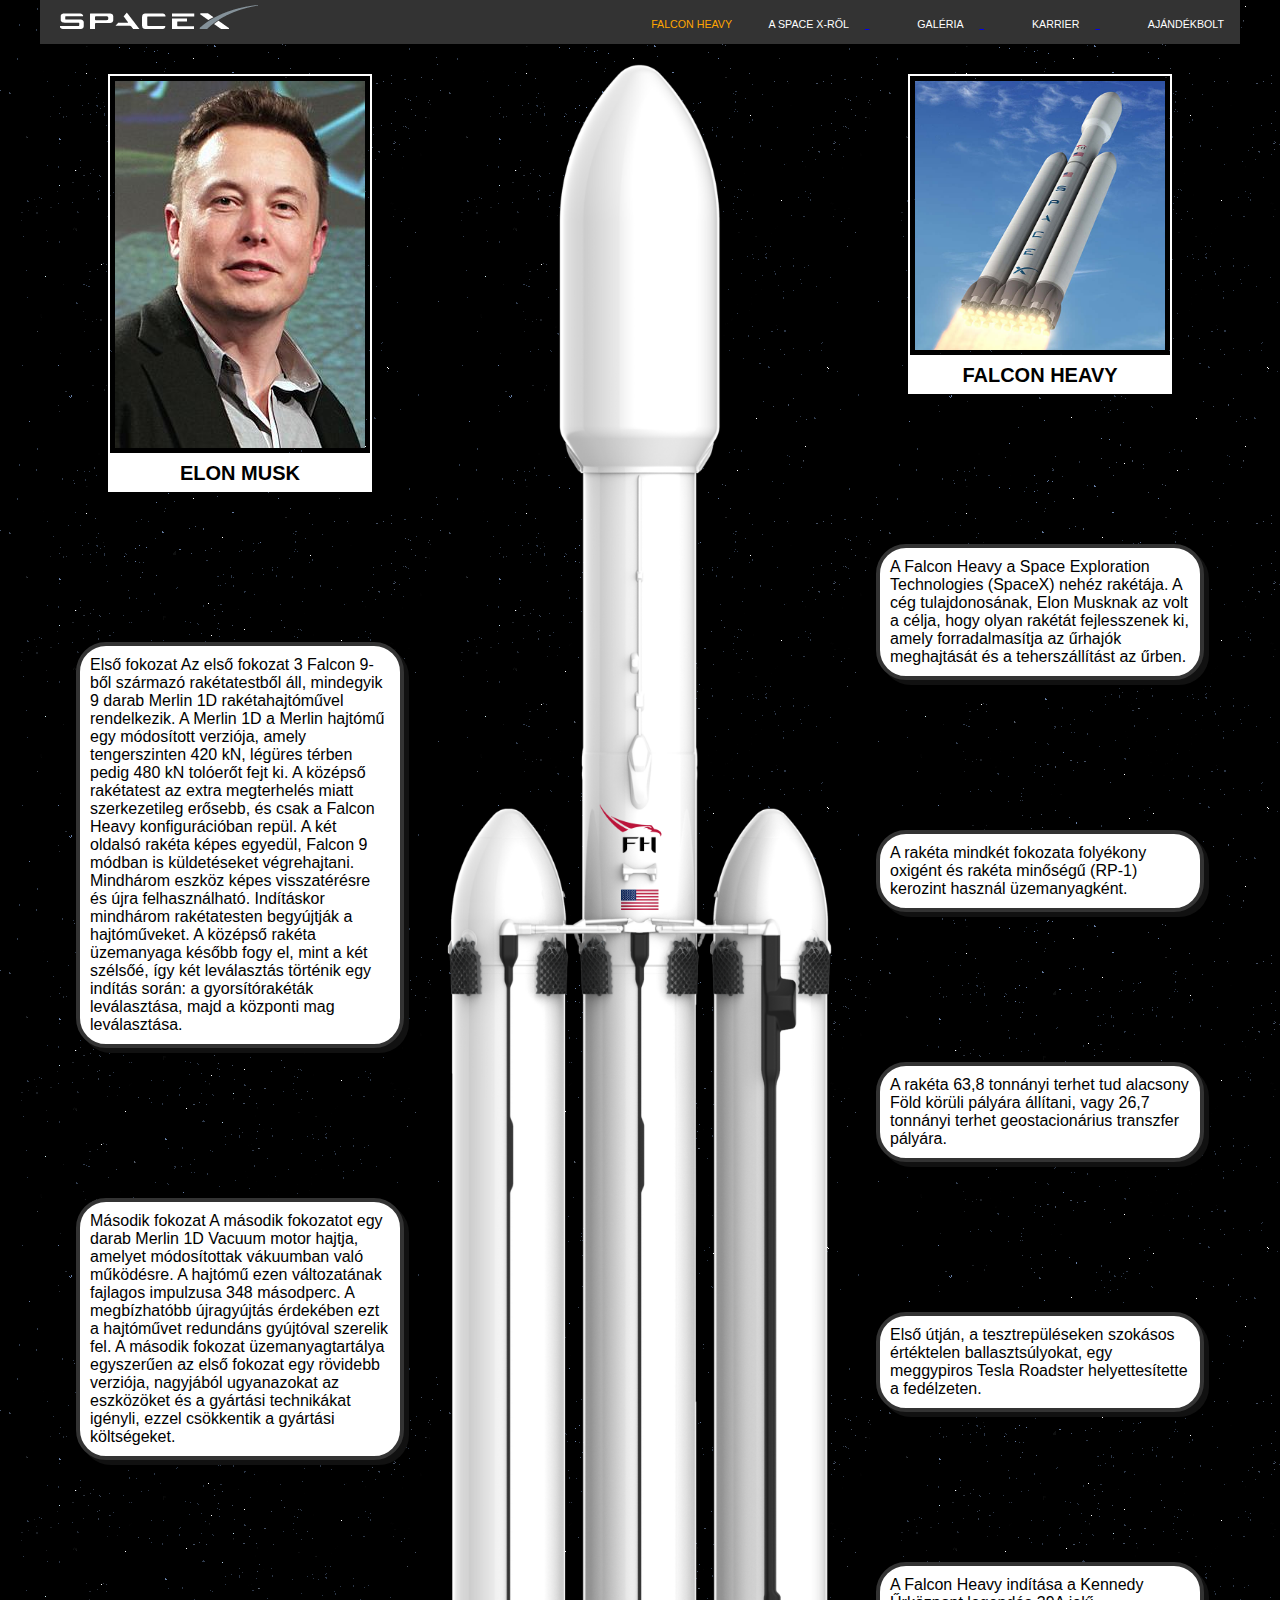
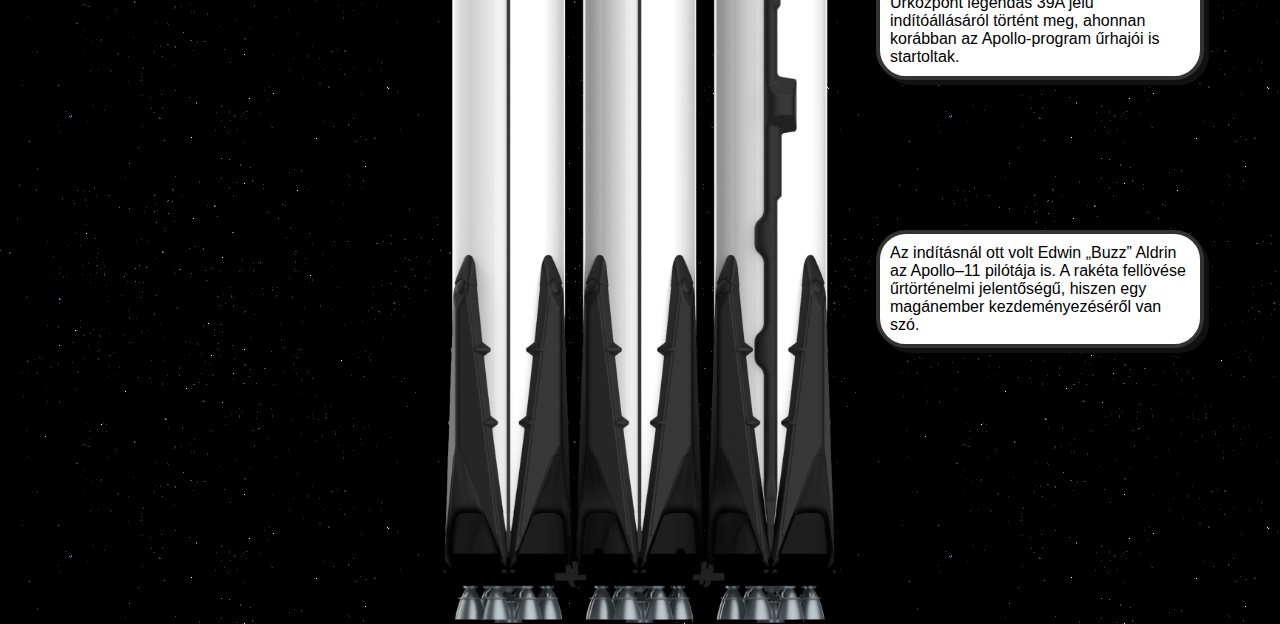
<file: SpaceX Falcon Heavy/index.html>
<!DOCTYPE html>
<html lang="hu">

<head>
    <meta charset="UTF-8">
    <title>Falcon Heavy</title>
    <link rel="stylesheet" href="style.css">
</head>

<body>
    <div id="menu">
        <img src="logo.png" id="logo" alt="logo">
        <ul>
            <li id="fh">Falcon Heavy</li>
            <li><a href="#">A Space X-ről</li>
            <li><a href="#">Galéria</li>
            <li><a href="#">Karrier</li>
            <li><a href="#">Ajándékbolt</li>
        </ul>
    </div>

    <div id="bal">
        <img src="Elon.jpg" alt="Elon Musk" title="Elon Musk">
        <h1>Elon Musk</h1>
        <div class="info">
            Első fokozat

            Az első fokozat 3 Falcon 9-ből származó rakétatestből áll, mindegyik 9 darab Merlin 1D rakétahajtóművel
            rendelkezik. A Merlin 1D a Merlin hajtómű egy módosított verziója, amely tengerszinten 420 kN, légüres
            térben pedig 480 kN tolóerőt fejt ki. A középső rakétatest az extra megterhelés miatt szerkezetileg erősebb,
            és csak a Falcon Heavy konfigurációban repül. A két oldalsó rakéta képes egyedül, Falcon 9 módban is
            küldetéseket végrehajtani. Mindhárom eszköz képes visszatérésre és újra felhasználható. Indításkor mindhárom
            rakétatesten begyújtják a hajtóműveket. A középső rakéta üzemanyaga később fogy el, mint a két szélsőé, így
            két leválasztás történik egy indítás során: a gyorsítórakéták leválasztása, majd a központi mag
            leválasztása.


        </div>
        <div class="info">
            Második fokozat

            A második fokozatot egy darab Merlin 1D Vacuum motor hajtja, amelyet módosítottak vákuumban való működésre.
            A hajtómű ezen változatának fajlagos impulzusa 348 másodperc. A megbízhatóbb újragyújtás érdekében ezt a
            hajtóművet redundáns gyújtóval szerelik fel. A második fokozat üzemanyagtartálya egyszerűen az első fokozat
            egy rövidebb verziója, nagyjából ugyanazokat az eszközöket és a gyártási technikákat igényli, ezzel
            csökkentik a gyártási költségeket.


        </div>
    </div>
    <div id="kozep">
        <img src="fh.png" id="fokep" alt="">

    </div>
    <div id="jobb">
        <img src="fheavy.jpg" alt="">
        <h1>Falcon Heavy</h1>
        <div class="info">A Falcon Heavy a Space Exploration Technologies (SpaceX) nehéz rakétája. A cég tulajdonosának,
            Elon Musknak az volt a célja, hogy olyan rakétát fejlesszenek ki, amely forradalmasítja az űrhajók
            meghajtását és a teherszállítást az űrben.
        </div>
        <div class="info">A rakéta mindkét fokozata folyékony oxigént és rakéta minőségű (RP-1) kerozint használ
            üzemanyagként.
        </div>
        <div class="info">A rakéta 63,8 tonnányi terhet tud alacsony Föld körüli pályára állítani, vagy 26,7 tonnányi
            terhet geostacionárius transzfer pályára.
        </div>
        <div class="info">Első útján, a tesztrepüléseken szokásos értéktelen ballasztsúlyokat, egy meggypiros Tesla
            Roadster helyettesítette a fedélzeten.
        </div>
        <div class="info">A Falcon Heavy indítása a Kennedy Űrközpont legendás 39A jelű indítóállásáról történt meg,
            ahonnan korábban az Apollo-program űrhajói is startoltak.
        </div>
        <div class="info">Az indításnál ott volt Edwin „Buzz” Aldrin az Apollo–11 pilótája is. A rakéta fellövése
            űrtörténelmi jelentőségű, hiszen egy magánember kezdeményezéséről van szó.</div>
    </div>
</body>

</html>
</file>
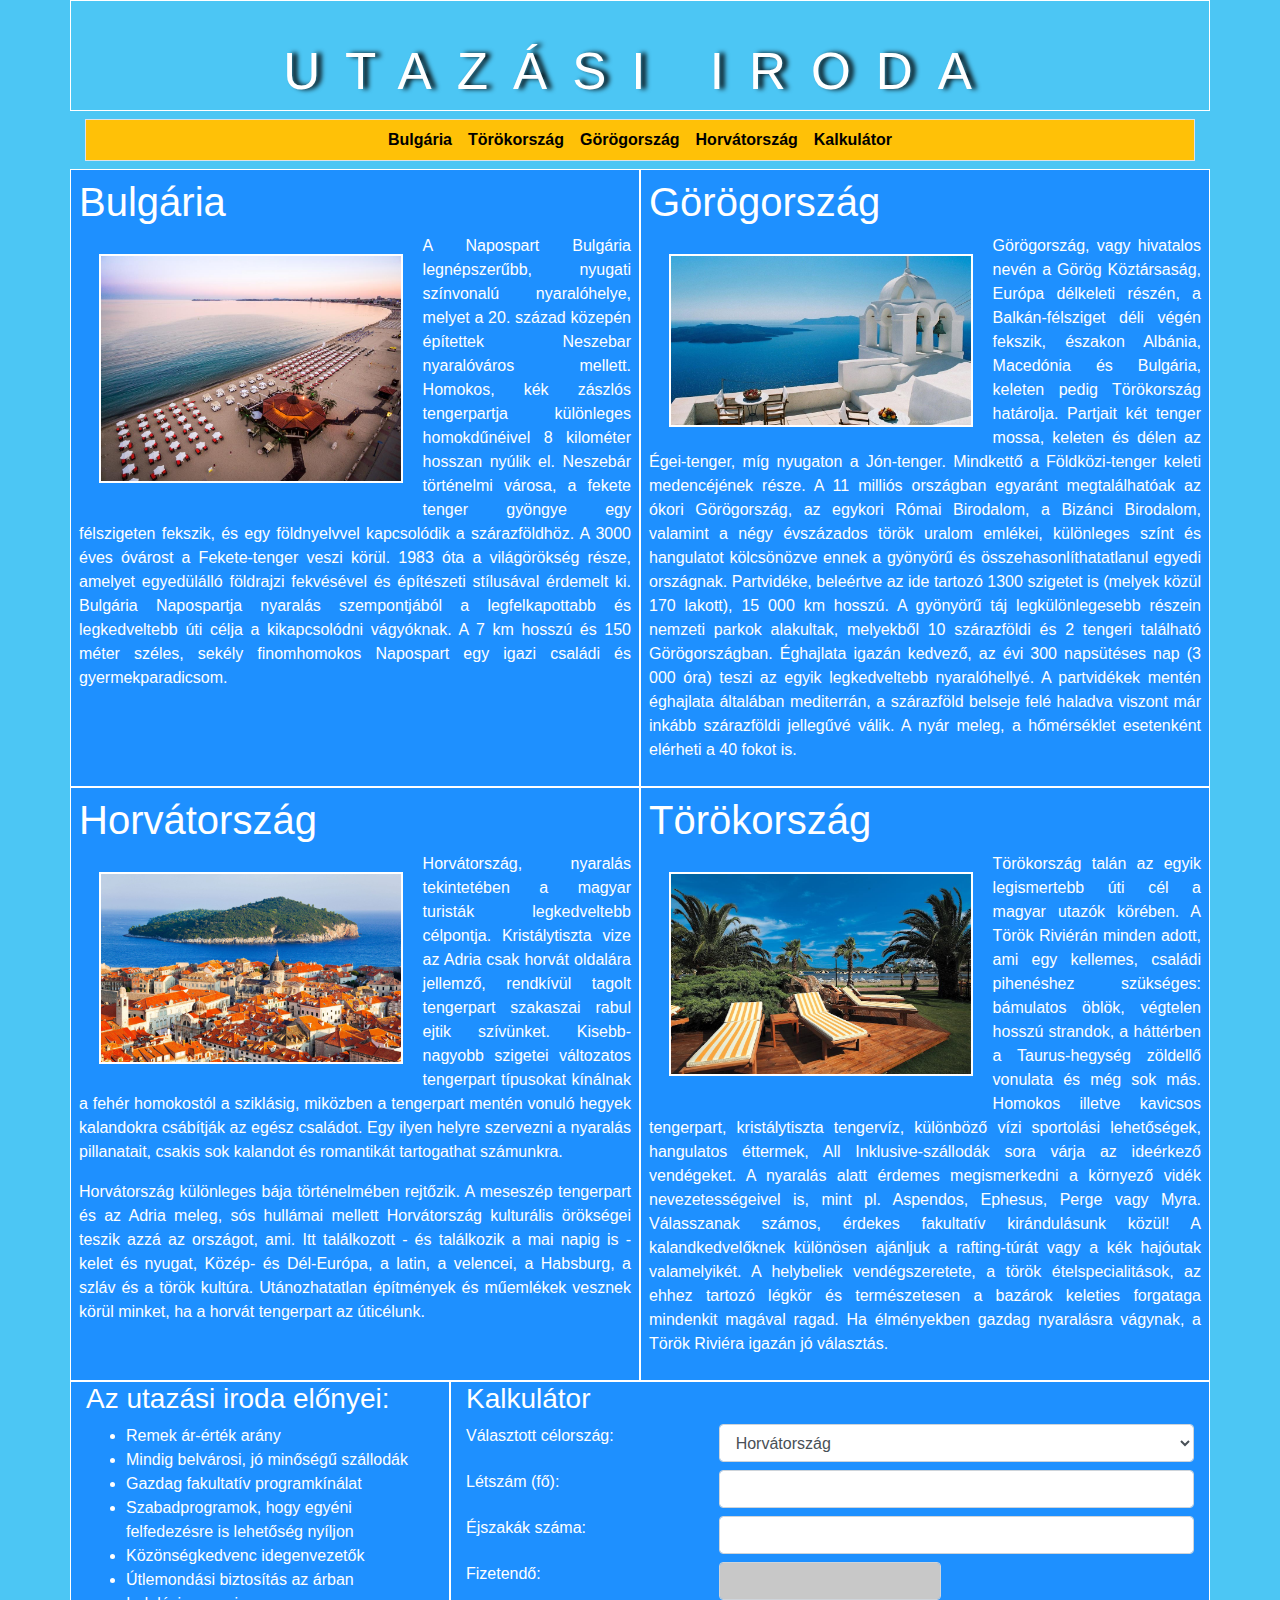
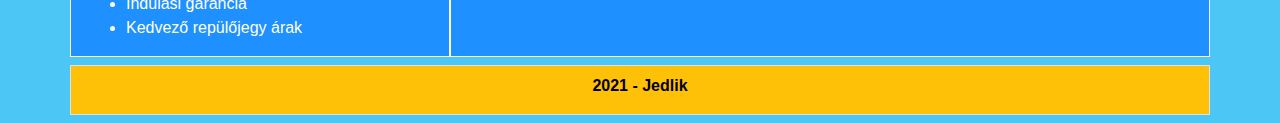
<file: Utazási iroda/index.html>
﻿<!DOCTYPE html>
<html lang="hu">

<head>
    <meta charset="utf-8">
    <meta name="viewport" content="width=device-width, initial-scale=1.0">
    <link rel="stylesheet" href="bootstrap.min.css">
    <script src="jquery.min.js"></script>
    <script src="popper.min.js"></script>
    <script src="bootstrap.min.js"></script>
    <meta http-equiv="X-UA-Compatible" content="ie=edge">
    <title>Utazás</title>
    <link rel="stylesheet" href="style.css">
    <script src="kalkulal.js"></script>
</head>

<body>
    <header class="container">
        <h1>Utazási iroda</h1>      
    </header>

    <div class="container">
        <!--Menü-->
        <nav class="navbar navbar-expand-sm bg-warning navbar-light justify-content-center my-2 py-0 border">
            <ul class="navbar-nav font-weight-bold">
                <li class="nav-item ">
                    <a class="nav-link" href="#bulgaria">Bulgária</a>
                </li>
                <li class="nav-item">
                    <a class="nav-link" href="#torok">Törökország</a>
                </li>
                <li class="nav-item">
                    <a class="nav-link" href="#gorog">Görögország</a>
                </li>
                <li class="nav-item">
                    <a class="nav-link" href="#horvat">Horvátország</a>
                </li>
                <li class="nav-item">
                    <a class="nav-link" href="#kalkulator">Kalkulátor</a>
                </li>
            </ul>
        </nav>
     
        
        <!--Országok-->
        <div class="row">
            <div class="p-2 border border-white orszag col-lg-6">
                <h1 id="bulgaria">Bulgária</h1>
                <img src="bulgaria.jpg" alt="Bulgária" class="cikkep">
                <p>A Napospart Bulgária legnépszerűbb, nyugati színvonalú nyaralóhelye, melyet a 20. század közepén építettek Neszebar nyaralóváros mellett. Homokos, kék zászlós tengerpartja különleges homokdűnéivel 8 kilométer hosszan nyúlik el. Neszebár történelmi városa, a fekete tenger gyöngye egy félszigeten fekszik, és egy földnyelvvel kapcsolódik a szárazföldhöz. A 3000 éves óvárost a Fekete-tenger veszi körül. 1983 óta a világörökség része, amelyet egyedülálló földrajzi fekvésével és építészeti stílusával érdemelt ki. Bulgária Napospartja nyaralás szempontjából a legfelkapottabb és legkedveltebb úti célja a kikapcsolódni vágyóknak. A 7 km hosszú és 150 méter széles, sekély finomhomokos Napospart egy igazi családi és gyermekparadicsom.</p>
            </div>
            <div class="p-2 border border-white orszag col-lg-6">
                <h1 id="gorog">Görögország</h1>
                <img src="gorogorszag.jpg" alt="Görögország" class="cikkep">
                <p>Görögország, vagy hivatalos nevén a Görög Köztársaság, Európa délkeleti részén, a Balkán-félsziget déli végén fekszik, északon Albánia, Macedónia és Bulgária, keleten pedig Törökország határolja. Partjait két tenger mossa, keleten és délen az Égei-tenger, míg nyugaton a Jón-tenger. Mindkettő a Földközi-tenger keleti medencéjének része. A 11 milliós országban egyaránt megtalálhatóak az ókori Görögország, az egykori Római Birodalom, a Bizánci Birodalom, valamint a négy évszázados török uralom emlékei, különleges színt és hangulatot kölcsönözve ennek a gyönyörű és összehasonlíthatatlanul egyedi országnak. Partvidéke, beleértve az ide tartozó 1300 szigetet is (melyek közül 170 lakott), 15 000 km hosszú. A gyönyörű táj legkülönlegesebb részein nemzeti parkok alakultak, melyekből 10 szárazföldi és 2 tengeri található Görögországban. Éghajlata igazán kedvező, az évi 300 napsütéses nap (3 000 óra) teszi az egyik legkedveltebb nyaralóhellyé. A partvidékek mentén éghajlata általában mediterrán, a szárazföld belseje felé haladva viszont már inkább szárazföldi jellegűvé válik. A nyár meleg, a hőmérséklet esetenként elérheti a 40 fokot is.</p>
            </div>
        </div>
        <div class="row">
            <div class="p-2 border border-white orszag col-lg-6">
                <h1 id="horvat">Horvátország</h1>
                <img src="horvatorszag.jpg" alt="Horvátország" class="cikkep">
                <p>Horvátország, nyaralás tekintetében a magyar turisták legkedveltebb célpontja. Kristálytiszta vize az Adria csak horvát oldalára jellemző, rendkívül tagolt tengerpart szakaszai rabul ejtik szívünket. Kisebb-nagyobb szigetei változatos tengerpart típusokat kínálnak a fehér homokostól a sziklásig, miközben a tengerpart mentén vonuló hegyek kalandokra csábítják az egész családot. Egy ilyen helyre szervezni a nyaralás pillanatait, csakis sok kalandot és romantikát tartogathat számunkra.</p>
                <p>Horvátország különleges bája történelmében rejtőzik. A meseszép tengerpart és az Adria meleg, sós hullámai mellett Horvátország kulturális örökségei teszik azzá az országot, ami. Itt találkozott - és találkozik a mai napig is - kelet és nyugat, Közép- és Dél-Európa, a latin, a velencei, a Habsburg, a szláv és a török kultúra. Utánozhatatlan építmények és műemlékek vesznek körül minket, ha a horvát tengerpart az úticélunk.</p>
            </div>
            <div class="p-2 border border-white orszag col-lg-6">
                <h1 id="torok">Törökország</h1>
                <img src="torokorszag.jpg" alt="Törökország" class="cikkep">
                <p>Törökország talán az egyik legismertebb úti cél a magyar utazók körében. A Török Riviérán minden adott, ami egy kellemes, családi pihenéshez szükséges: bámulatos öblök, végtelen hosszú strandok, a háttérben a Taurus-hegység zöldellő vonulata és még sok más. Homokos illetve kavicsos tengerpart, kristálytiszta tengervíz, különböző vízi sportolási lehetőségek, hangulatos éttermek, All Inklusive-szállodák sora várja az ideérkező vendégeket. A nyaralás alatt érdemes megismerkedni a környező vidék nevezetességeivel is, mint pl. Aspendos, Ephesus, Perge vagy Myra. Válasszanak számos, érdekes fakultatív kirándulásunk közül! A kalandkedvelőknek különösen ajánljuk a rafting-túrát vagy a kék hajóutak valamelyikét. A helybeliek vendégszeretete, a török ételspecialitások, az ehhez tartozó légkör és természetesen a bazárok keleties forgataga mindenkit magával ragad. Ha élményekben gazdag nyaralásra vágynak, a Török Riviéra igazán jó választás.</p>
            </div>
        </div>
        <div class="row">
            <div class=" col-lg-4 border border-white orszag">
               
                <h3>Az utazási iroda előnyei:</h3>
                                
                <ul>
                    <li>Remek ár-érték arány</li>
                    <li>Mindig belvárosi, jó minőségű szállodák</li>
                    <li>Gazdag fakultatív programkínálat</li>
                    <li>Szabadprogramok, hogy egyéni felfedezésre is lehetőség nyíljon</li>
                    <li>Közönségkedvenc idegenvezetők</li>
                    <li>Útlemondási biztosítás az árban</li>
                    <li>Indulási garancia</li>
                    <li>Kedvező repülőjegy árak</li>
                </ul>
                                
            </div>
        
        
            <div class=" col-lg-8 border border-white orszag">
                <h3 id="kalkulator">Kalkulátor</h3>
                <div>
                    <form>
                        <div class="row mb-2">
                            <div class="col-12 col-md-4">
                                <label for="orszag">Választott célország:</label>
                            </div>
                            <div class="col-12 col-md-8">
                                <select class="form-control" id="orszag" onchange="szamol()">
                                    <option value="b">Bulgária</option>
                                    <option value="g">Görögország</option>
                                    <option value="h" selected>Horvátország</option>
                                    <option value="t">Törökország</option>
                                </select>
                            </div>
                        </div>
                        <div class="row mb-2">
                            <div class="col-12 col-md-4">
                                <label for="letszam">Létszám (fő): </label>
                            </div>
                            <div class="col-12 col-md-8">
                                <input class="form-control" type="number" id="letszam" min="0" onchange="szamol()">
                            </div>
                        </div>
                        <div class="row mb-2">
                            <div class="col-12 col-md-4">
                                <label for="ejszaka">Éjszakák száma: </label>
                            </div>
                            <div class="col-12 col-md-8">
                                <input class="form-control" type="number" id="ejszaka" min="0" onchange="szamol()">
                            </div>
                        </div>

                       
                        <div class="row mb-2">
                            <div class="col-12 col-md-4">
                                <label for="eredmeny">Fizetendő:</label>
                            </div>
                            <div class="col-12 col-md-4">
                                <input type="text" class="form-control" id="eredmeny" disabled>
                            </div>
                            
                        </div>
                    </form>
                </div>
                <div>
                </div>
            </div>

        </div>
    </div>
    <footer class="container my-2 p-2 bg-warning border">
        <p>2021 - Jedlik</p>
    </footer>
   
</body>
</html>
</file>
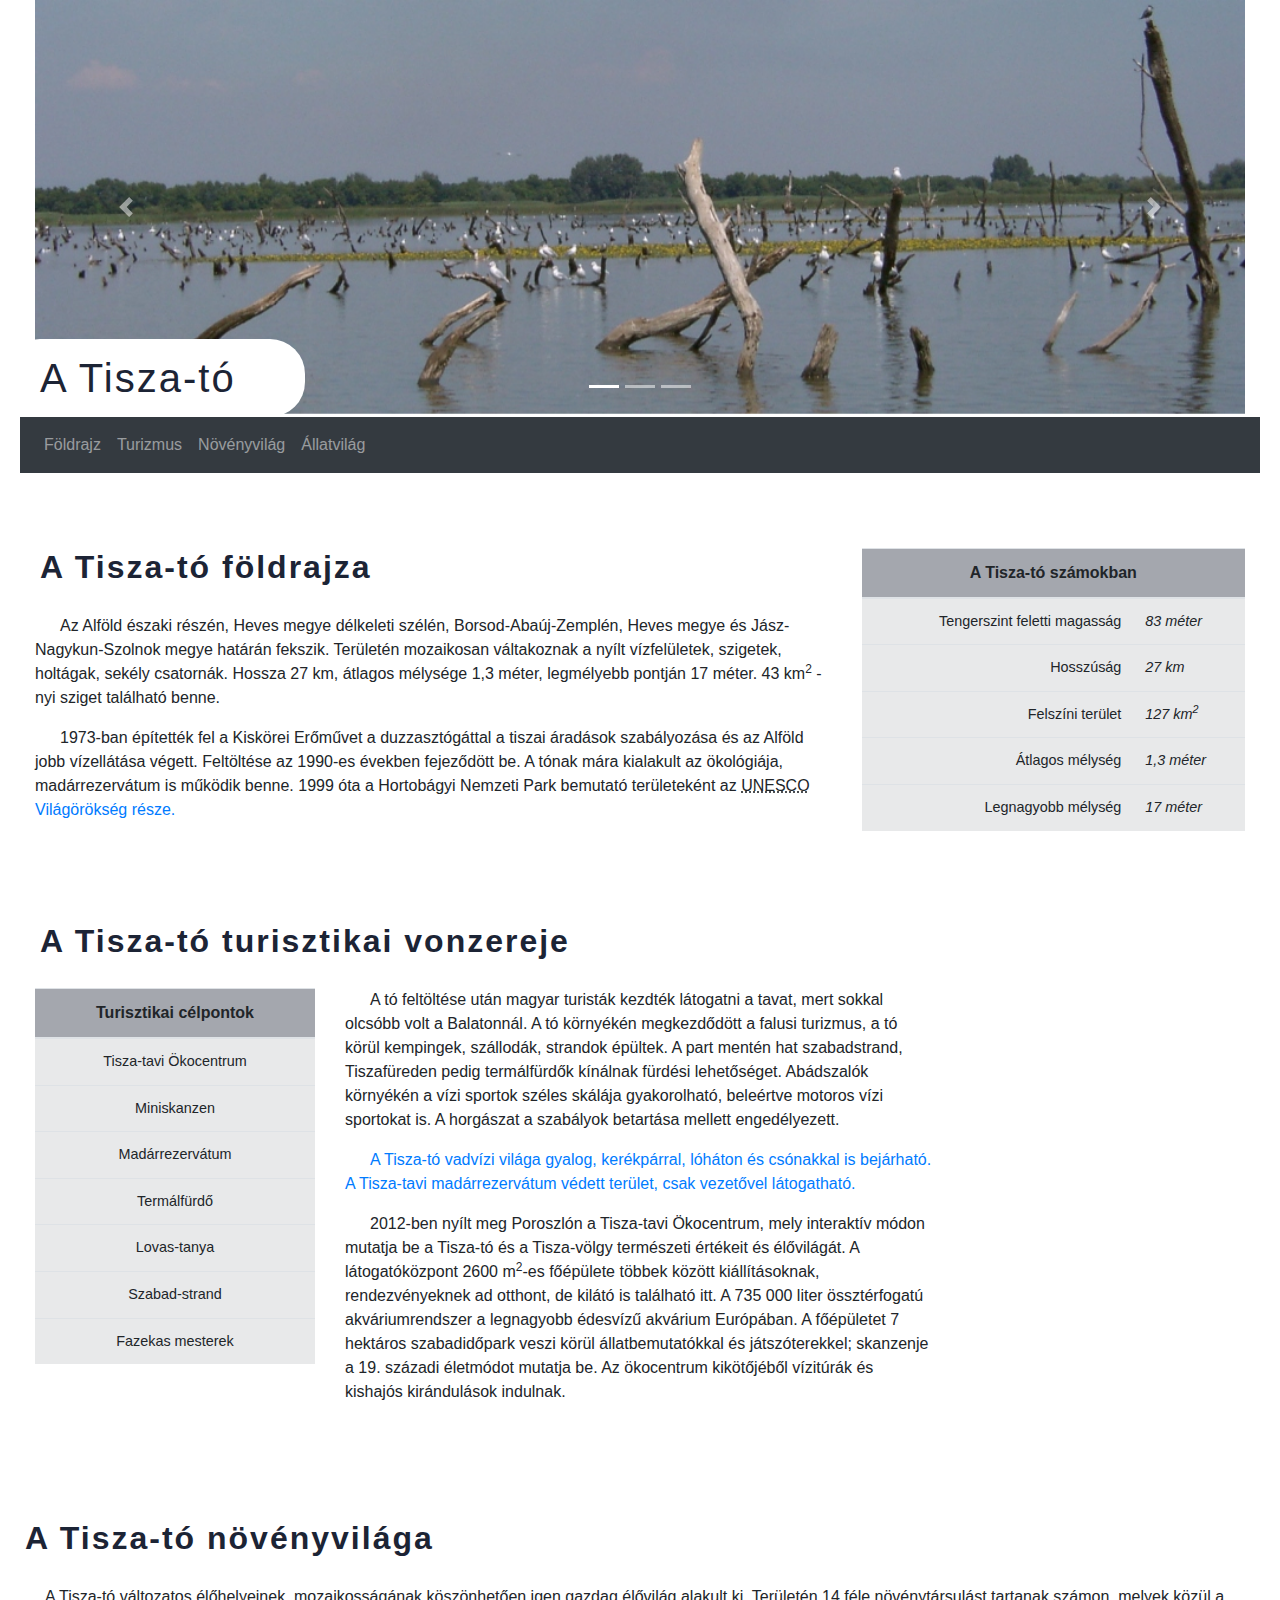
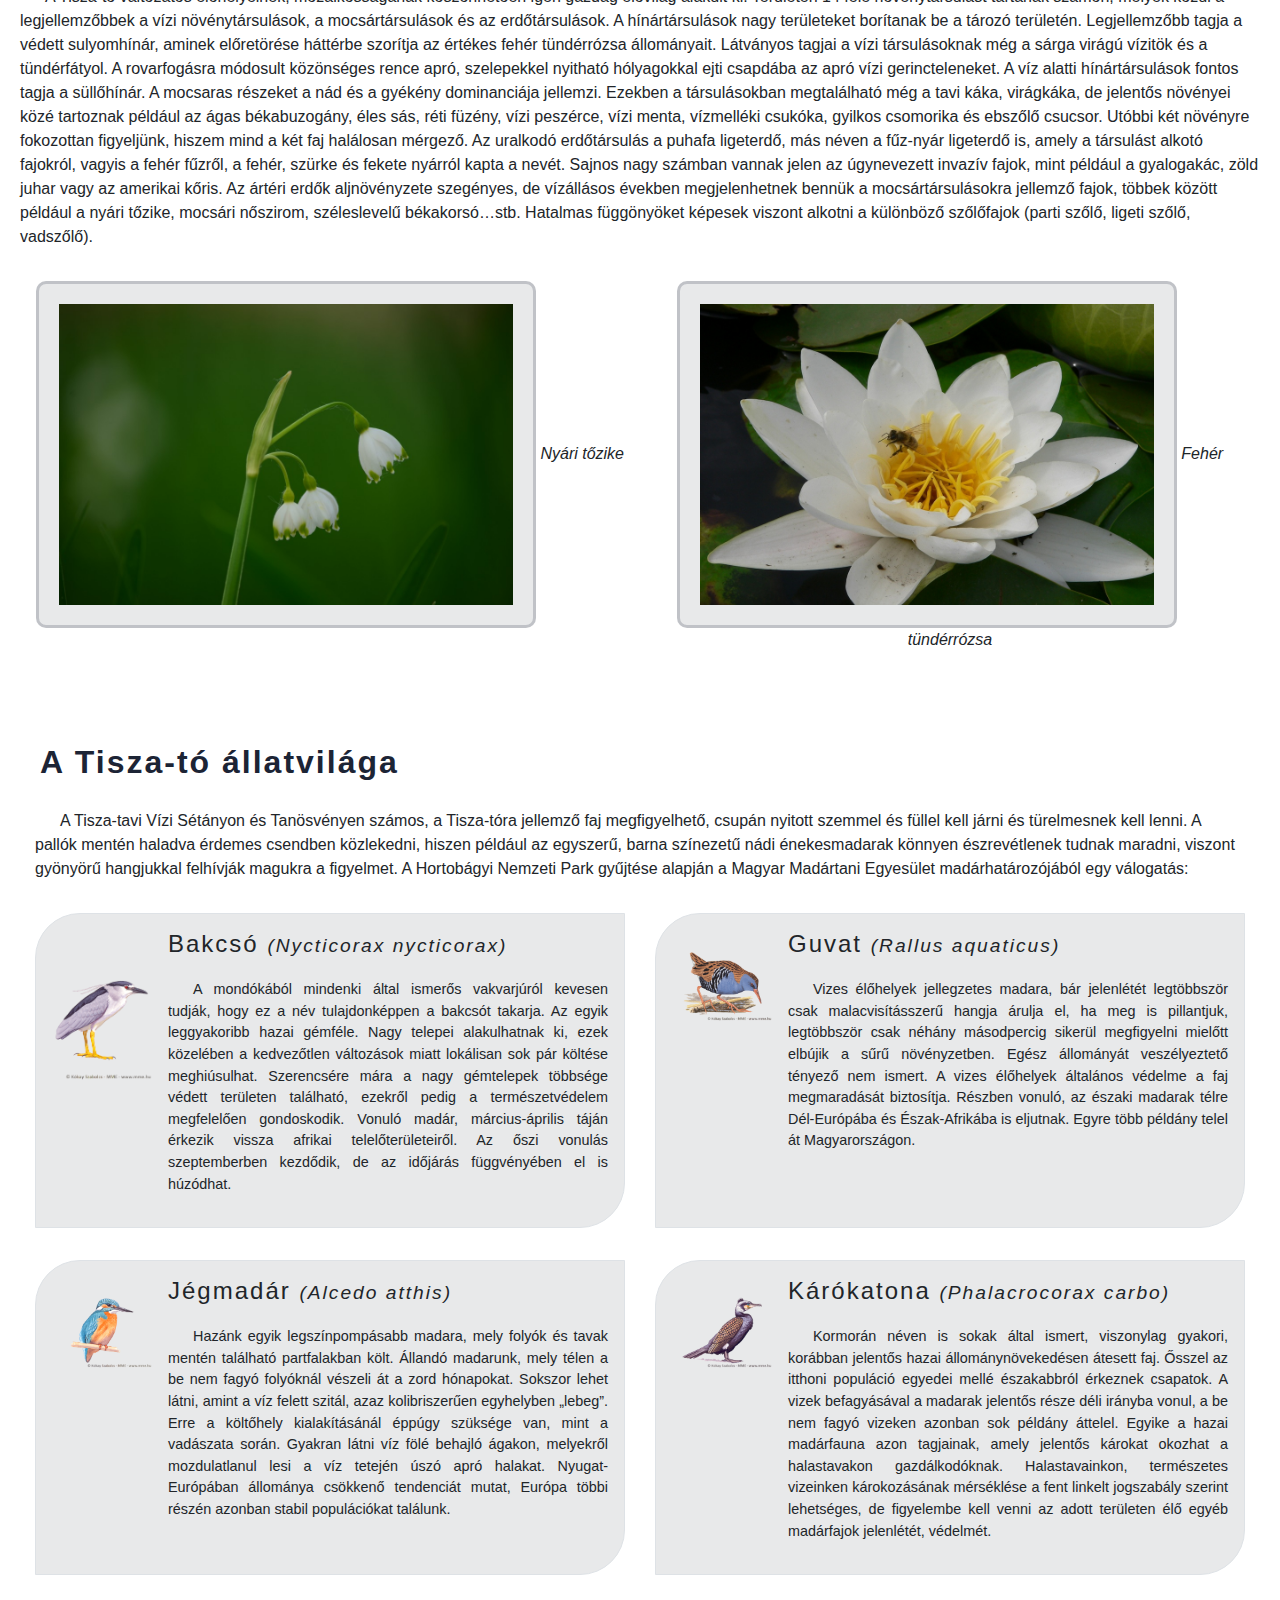
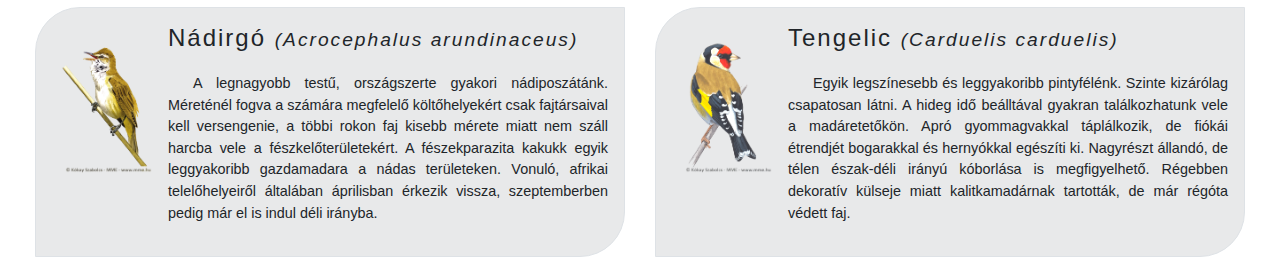
<file: Tisza/tiszato.html>
<!DOCTYPE html>
<html lang="en">

<head>
  <meta charset="utf-8">
  <meta name="viewport" content="width=device-width, initial-scale=1">
  <link rel="stylesheet" href="bootstrap.min.css">
  <script src="jquery.min.js"></script>
  <script src="popper.min.js"></script>
  <script src="bootstrap.min.js"></script>
  <title>Tisza-tó</title>
  <link rel="stylesheet" type="text/css" href="tiszato.css">
  <script src="tiszato.js"></script>
</head>

<body>

  <div class="container-fluid" id="kepek">
    <div id="demo" class="carousel slide" data-ride="carousel">
      <!-- Indicators -->
      <ul class="carousel-indicators">
        <li data-target="#demo" data-slide-to="0" class="active"></li>
        <li data-target="#demo" data-slide-to="1"></li>
        <li data-target="#demo" data-slide-to="2"></li>
      </ul>
      <!-- The slideshow -->
      <div class="carousel-inner">
        <div class="carousel-item active">
          <img src="kepek/fej1.jpg" alt="Pihenők" title="Pihenők">
        </div>
        <div class="carousel-item">
          <img src="kepek/fej2.jpg" alt="Vizisétány" title="Vizisétány">
        </div>
      </div>
      <!-- Left and right controls -->
      <a class="carousel-control-prev" href="#demo" data-slide="prev">
        <span class="carousel-control-prev-icon"></span>
      </a>
      <a class="carousel-control-next" href="#demo" data-slide="next">
        <span class="carousel-control-next-icon"></span>
      </a>
    </div>
    <h1 class="d-none d-md-block">A Tisza-tó</h1>
  </div>

  <nav class="navbar navbar-expand-sm bg-dark navbar-dark sticky-top">
    <ul class="navbar-nav">
      <li class="nav-item">
        <a class="nav-link" href="#foldrajz">Földrajz</a>
      </li>
      <li class="nav-item">
        <a class="nav-link" href="#turizmus">Turizmus</a>
      </li>
      <li class="nav-item">
        <a class="nav-link" href="#novenyvilag">Növényvilág</a>
      </li>
      <li class="nav-item">
        <a class="nav-link" href="#allatvilag">Állatvilág</a>
      </li>
    </ul>
  </nav>

  <div class="container-fluid">
    <div class="row">
      <div class="col-lg-8">
        <h2 class="display-5" id="foldrajz">A Tisza-tó földrajza</h2>
        <p>Az Alföld északi részén, Heves megye délkeleti szélén, Borsod-Abaúj-Zemplén, Heves megye és
          Jász-Nagykun-Szolnok megye határán fekszik. Területén mozaikosan váltakoznak a nyílt vízfelületek, szigetek,
          holtágak, sekély csatornák. Hossza 27 km, átlagos mélysége 1,3 méter, legmélyebb pontján 17 méter. 43 km<sup>2</sup> -nyi
          sziget található benne.</p>
        <p>1973-ban építették fel a Kiskörei Erőművet a duzzasztógáttal a tiszai áradások szabályozása és az Alföld jobb
          vízellátása végett. Feltöltése az 1990-es években fejeződött be. A tónak mára kialakult az ökológiája,
          madárrezervátum is működik benne. 1999 óta a Hortobágyi Nemzeti Park bemutató területeként az <abbr
            title="Egyesült Nemzetek Nevelésügyi, Tudományos és Kulturális Szervezete">UNESCO</abbr> <a href="https://hu.wikipedia.org/wiki/Magyarország_világörökségi_helyszínei" target="_blank" >Világörökség része.</a> 
        </p>
      </div>
      <div class="col-lg-4">
        <table class="table table-hover elsotable">
          <thead>
            <tr>
              <th colspan="2">A Tisza-tó számokban</th>
            </tr>
          </thead>
          <tbody>
            <tr>
              <td>Tengerszint feletti magasság</td>
              <td>83 méter</td>
            </tr>
            <tr>
              <td>Hosszúság</td>
              <td>27 km</td>
            </tr>
            <tr>
              <td>Felszíni terület</td>
              <td>127 km<sup>2</sup></td>
            </tr>
            <tr>
              <td>Átlagos mélység</td>
              <td>1,3 méter</td>
            </tr>
            <tr>
              <td>Legnagyobb mélység</td>
              <td>17 méter</td>
            </tr>
          </tbody>
        </table>
      </div>
    </div>

    <h2 class="display-5" id="turizmus">A Tisza-tó turisztikai vonzereje</h2>
    <div class="row">
      <div class="col-lg-3">
        <table class="table table-hover">
          <thead>
            <tr>
              <th>Turisztikai célpontok</th>
            </tr>
          </thead>
          <tbody class="kozep keplink">
            <tr>
              <td onclick="turizmus('okocentrum');" onmouseout="keprej()">Tisza-tavi Ökocentrum</td>
            </tr>
            <tr>
              <td onclick="turizmus('skanzen');"onmouseout="keprejt()">Miniskanzen</td>
            </tr>
            <tr>
              <td onclick="turizmus('madarrezervatum');"onmouseout="keprejt()">Madárrezervátum</td>
            </tr>
            <tr>
              <td onclick="turizmus('termalfurdo');"onmouseout="keprejt()">Termálfürdő</td>
            </tr>
            <tr>
              <td onclick="turizmus('lovastanya');"onmouseout="keprejt()">Lovas-tanya</td>
            </tr>
            <tr>
              <td onclick="turizmus('strand');"onmouseout="keprejt()">Szabad-strand</td>
            </tr>
            <tr>
              <td onclick="turizmus('fazekas');"onmouseout="keprejt()">Fazekas mesterek</td>
            </tr>
          </tbody>
        </table>
      </div>
      <div class="col-lg-6">
        <div id="turizmusszovegkeret">
          <p>A tó feltöltése után magyar turisták kezdték látogatni a tavat, mert sokkal olcsóbb volt a Balatonnál. A tó
            környékén megkezdődött a falusi turizmus, a tó körül kempingek, szállodák, strandok épültek. A part mentén
            hat szabadstrand, Tiszafüreden pedig termálfürdők kínálnak fürdési lehetőséget. Abádszalók környékén a vízi
            sportok széles skálája gyakorolható, beleértve motoros vízi sportokat is. A horgászat a szabályok betartása
            mellett engedélyezett.</p>
          <p class="text-primary"> A Tisza-tó vadvízi világa gyalog, kerékpárral, lóháton és csónakkal is bejárható. A Tisza-tavi
            madárrezervátum védett terület, csak vezetővel látogatható.</p>
          <p>2012-ben nyílt meg Poroszlón a Tisza-tavi Ökocentrum, mely interaktív módon mutatja be a Tisza-tó és a
            Tisza-völgy természeti értékeit és élővilágát. A látogatóközpont 2600 m<sup>2</sup>-es főépülete többek
            között kiállításoknak, rendezvényeknek ad otthont, de kilátó is található itt. A 735 000 liter össztérfogatú
            akváriumrendszer a legnagyobb édesvízű akvárium Európában. A főépületet 7 hektáros szabadidőpark veszi körül
            állatbemutatókkal és játszóterekkel; skanzenje a 19. századi életmódot mutatja be. Az ökocentrum kikötőjéből
            vízitúrák és kishajós kirándulások indulnak.</p>
        </div>
        <div id="turizmuskepkeret">
          <img id="turizmuskep">
        </div>
      </div>
    </div>


    <div class="row">
      <h2 class="display-5" id="novenyvilag">A Tisza-tó növényvilága</h2>
      <p>A Tisza-tó változatos élőhelyeinek, mozaikosságának köszönhetően igen gazdag élővilág alakult ki. Területén 14
        féle növénytársulást tartanak számon, melyek közül a legjellemzőbbek a vízi növénytársulások, a mocsártársulások
        és az erdőtársulások. A hínártársulások nagy területeket borítanak be a tározó területén. Legjellemzőbb tagja a
        védett sulyomhínár, aminek előretörése háttérbe szorítja az értékes fehér tündérrózsa állományait. Látványos
        tagjai a vízi társulásoknak még a sárga virágú vízitök és a tündérfátyol. A rovarfogásra módosult közönséges
        rence apró, szelepekkel nyitható hólyagokkal ejti csapdába az apró vízi gerincteleneket. A víz alatti
        hínártársulások fontos tagja a süllőhínár. A mocsaras részeket a nád és a gyékény dominanciája jellemzi. Ezekben
        a társulásokban megtalálható még a tavi káka, virágkáka, de jelentős növényei közé tartoznak például az ágas
        békabuzogány, éles sás, réti füzény, vízi peszérce, vízi menta, vízmelléki csukóka, gyilkos csomorika és ebszőlő
        csucsor. Utóbbi két növényre fokozottan figyeljünk, hiszem mind a két faj halálosan mérgező. Az uralkodó
        erdőtársulás a puhafa ligeterdő, más néven a fűz-nyár ligeterdő is, amely a társulást alkotó fajokról, vagyis a
        fehér fűzről, a fehér, szürke és fekete nyárról kapta a nevét. Sajnos nagy számban vannak jelen az úgynevezett
        invazív fajok, mint például a gyalogakác, zöld juhar vagy az amerikai kőris. Az ártéri erdők aljnövényzete
        szegényes, de vízállásos években megjelenhetnek bennük a mocsártársulásokra jellemző fajok, többek között
        például a nyári tőzike, mocsári nőszirom, széleslevelű békakorsó…stb. Hatalmas függönyöket képesek viszont
        alkotni a különböző szőlőfajok (parti szőlő, ligeti szőlő, vadszőlő).</p>
      <div class="col-lg-6 py-3 novenykep">
        <img src="kepek/tozike.jpg" alt="Nyári tőzike" title="Nyári tőzike">
        Nyári tőzike
      </div>
      <div class="col-lg-6 py-3 novenykep">
        <img src="kepek/tunderrozsa.jpg" alt="Fehér tündérrózsa" title="Fehér tündérrózsa">
        Fehér tündérrózsa
      </div>
    </div>


    <h2 class="display-5" id="allatvilag">A Tisza-tó állatvilága</h2>
    <p>A Tisza-tavi Vízi Sétányon és Tanösvényen számos, a Tisza-tóra jellemző faj megfigyelhető, csupán nyitott szemmel
      és füllel kell járni és türelmesnek kell lenni. A pallók mentén haladva érdemes csendben közlekedni, hiszen
      például az egyszerű, barna színezetű nádi énekesmadarak könnyen észrevétlenek tudnak maradni, viszont gyönyörű
      hangjukkal felhívják magukra a figyelmet. A Hortobágyi Nemzeti Park gyűjtése alapján a Magyar Madártani Egyesület
      madárhatározójából egy válogatás:</p>
    <div class="row">

      <div class="col-lg-6 py-3">
        <div class="media border p-3 h-100">
          <img src="kepek/bakcso.png" alt="Bakcsó" title="Bakcsó" class="mr-3 mt-3 madarkep">
          <div class="media-body">
            <h4>Bakcsó <small><i>(Nycticorax nycticorax)</i></small></h4>
            <p>A mondókából mindenki által ismerős vakvarjúról kevesen tudják, hogy ez a név tulajdonképpen a bakcsót
              takarja. Az egyik leggyakoribb hazai gémféle. Nagy telepei alakulhatnak ki, ezek közelében a kedvezőtlen
              változások miatt lokálisan sok pár költése meghiúsulhat. Szerencsére mára a nagy gémtelepek többsége
              védett területen található, ezekről pedig a természetvédelem megfelelően gondoskodik. Vonuló madár,
              március-április táján érkezik vissza afrikai telelőterületeiről. Az őszi vonulás szeptemberben kezdődik,
              de az időjárás függvényében el is húzódhat.</p>
          </div>
        </div>
      </div>

      <div class="col-lg-6 py-3">
        <div class="media border p-3 h-100">
          <img src="kepek/guvat.png" alt="Guvat" title="Guvat" class="mr-3 mt-3 madarkep">
          <div class="media-body">
            <h4>Guvat <small><i>(Rallus aquaticus)</i></small></h4>
            <p>Vizes élőhelyek jellegzetes madara, bár jelenlétét legtöbbször csak malacvisításszerű hangja árulja el,
              ha meg is pillantjuk, legtöbbször csak néhány másodpercig sikerül megfigyelni mielőtt elbújik a sűrű
              növényzetben. Egész állományát veszélyeztető tényező nem ismert. A vizes élőhelyek általános védelme a faj
              megmaradását biztosítja. Részben vonuló, az északi madarak télre Dél-Európába és Észak-Afrikába is
              eljutnak. Egyre több példány telel át Magyarországon.</p>
          </div>
        </div>
      </div>

      <div class="col-lg-6 py-3">
        <div class="media border p-3 h-100">
          <img src="kepek/jegmadar.png" alt="Jégmadár" title="Jégmadár" class="mr-3 mt-3 madarkep">
          <div class="media-body">
            <h4>Jégmadár <small><i>(Alcedo atthis)</i></small></h4>
            <p>Hazánk egyik legszínpompásabb madara, mely folyók és tavak mentén található partfalakban költ. Állandó
              madarunk, mely télen a be nem fagyó folyóknál vészeli át a zord hónapokat. Sokszor lehet látni, amint a
              víz felett szitál, azaz kolibriszerűen egyhelyben „lebeg”. Erre a költőhely kialakításánál éppúgy szüksége
              van, mint a vadászata során. Gyakran látni víz fölé behajló ágakon, melyekről mozdulatlanul lesi a víz
              tetején úszó apró halakat. Nyugat-Európában állománya csökkenő tendenciát mutat, Európa többi részén
              azonban stabil populációkat találunk.</p>
          </div>
        </div>
      </div>

      <div class="col-lg-6 py-3">
        <div class="media border p-3 h-100">
          <img src="kepek/karokatona.png" alt="Kárókatona" title="Kárókatona" class="mr-3 mt-3 madarkep">
          <div class="media-body">
            <h4>Kárókatona <small><i>(Phalacrocorax carbo)</i></small></h4>
            <p>Kormorán néven is sokak által ismert, viszonylag gyakori, korábban jelentős hazai állománynövekedésen
              átesett faj. Ősszel az itthoni populáció egyedei mellé északabbról érkeznek csapatok. A vizek befagyásával
              a madarak jelentős része déli irányba vonul, a be nem fagyó vizeken azonban sok példány áttelel. Egyike a
              hazai madárfauna azon tagjainak, amely jelentős károkat okozhat a halastavakon gazdálkodóknak.
              Halastavainkon, természetes vizeinken károkozásának mérséklése a fent linkelt jogszabály szerint
              lehetséges, de figyelembe kell venni az adott területen élő egyéb madárfajok jelenlétét, védelmét.</p>
          </div>
        </div>
      </div>

      <div class="col-lg-6 py-3">
        <div class="media border p-3 h-100">
          <img src="kepek/nadirigo.png" alt="Nádirigó" title="Nádirigó" class="mr-3 mt-3 madarkep">
          <div class="media-body">
            <h4>Nádirgó <small><i>(Acrocephalus arundinaceus)</i></small></h4>
            <p>A legnagyobb testű, országszerte gyakori nádiposzátánk. Méreténél fogva a számára megfelelő
              költőhelyekért csak fajtársaival kell versengenie, a többi rokon faj kisebb mérete miatt nem száll harcba
              vele a fészkelőterületekért. A fészekparazita kakukk egyik leggyakoribb gazdamadara a nádas területeken.
              Vonuló, afrikai telelőhelyeiről általában áprilisban érkezik vissza, szeptemberben pedig már el is indul
              déli irányba.</p>
          </div>
        </div>
      </div>

      <div class="col-lg-6 py-3">
        <div class="media border p-3 h-100">
          <img src="kepek/tengelic.png" alt="Tengelic" title="Tengelic" class="mr-3 mt-3 madarkep">
          <div class="media-body">
            <h4>Tengelic <small><i>(Carduelis carduelis)</i></small></h4>
            <p>Egyik legszínesebb és leggyakoribb pintyfélénk. Szinte kizárólag csapatosan látni. A hideg idő beálltával
              gyakran találkozhatunk vele a madáretetőkön. Apró gyommagvakkal táplálkozik, de fiókái étrendjét
              bogarakkal és hernyókkal egészíti ki. Nagyrészt állandó, de télen észak-déli irányú kóborlása is
              megfigyelhető. Régebben dekoratív külseje miatt kalitkamadárnak tartották, de már régóta védett faj.</p>
          </div>
        </div>
      </div>
    </div>
  </div>
</body>

</html>
</file>
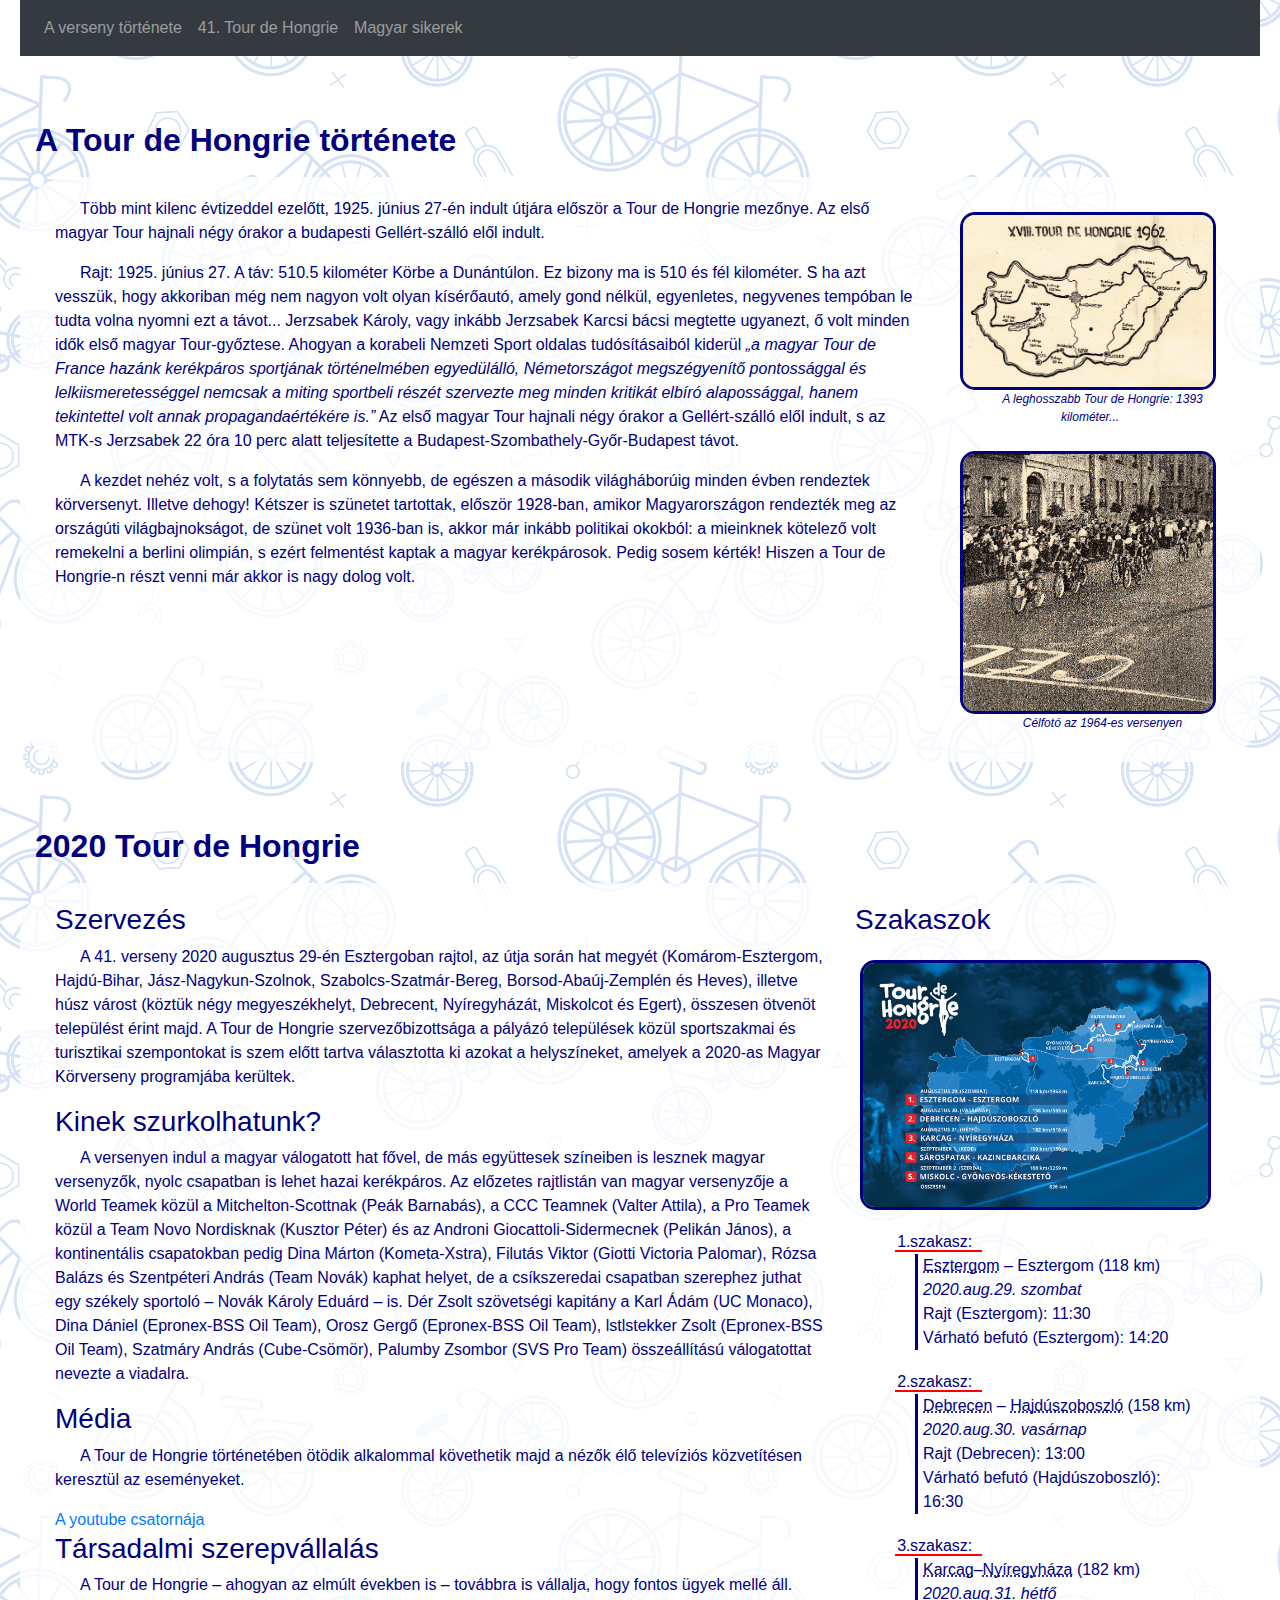
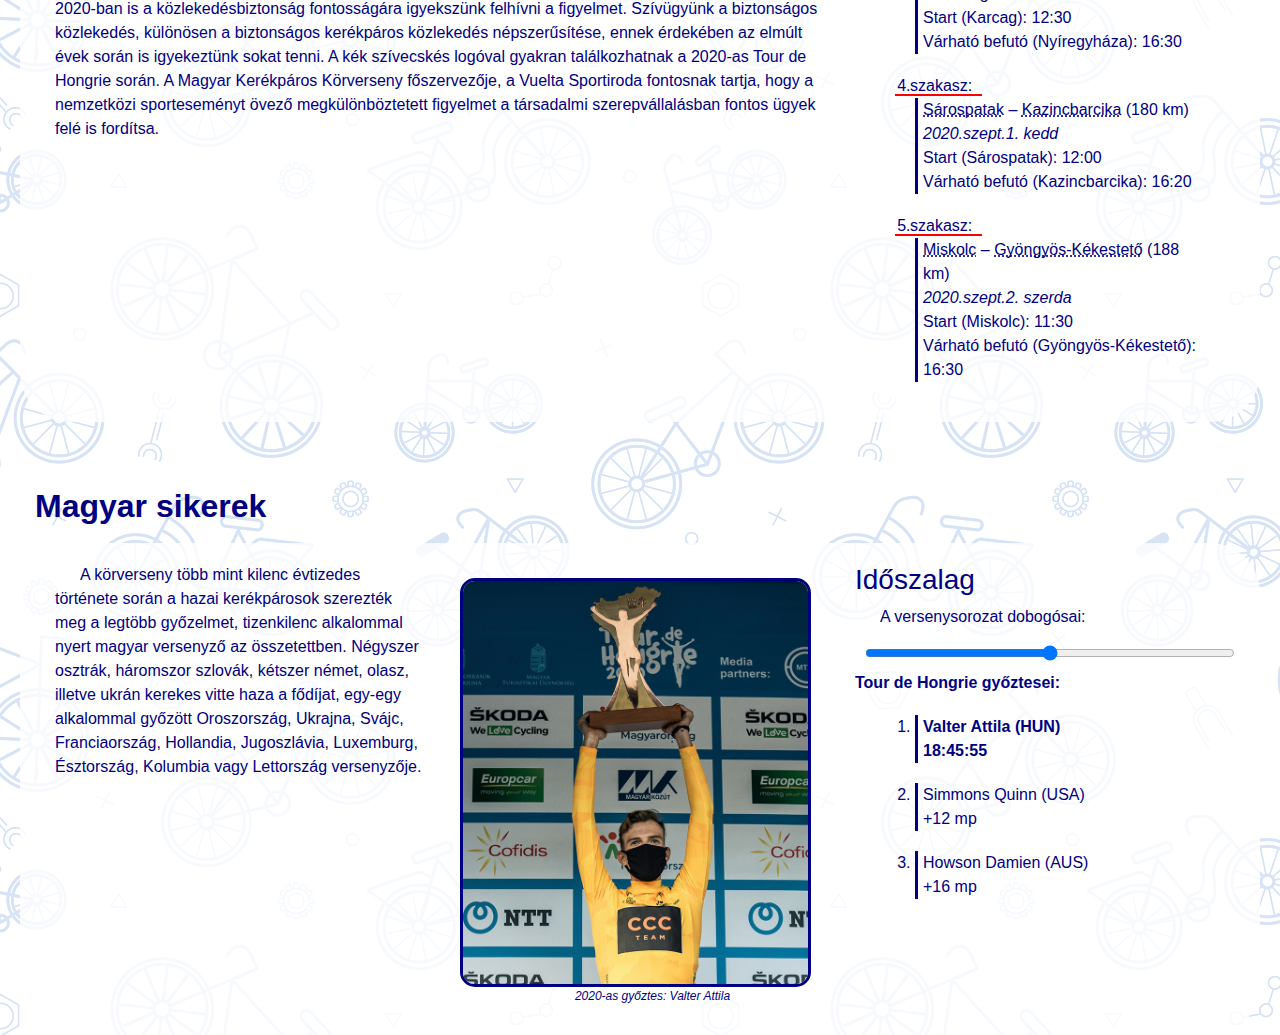
<file: Tour de Hongrie/tourdehongrie.html>
<!DOCTYPE html>
<html lang="hu">

<head>
  <meta charset="utf-8">
  <meta name="viewport" content="width=device-width, initial-scale=1">
  <link rel="stylesheet" href="bootstrap.min.css">
  <script src="jquery.min.js"></script>
  <script src="popper.min.js"></script>
  <script src="bootstrap.min.js"></script>
  <link rel="stylesheet" type="text/css" href="tdh.css">
  <script src="tdh.js"></script>
  <title> Tour de Hongrie</title>
</head>

<body>
  <nav class="navbar navbar-expand-sm bg-dark navbar-dark sticky-top">
    <ul class="navbar-nav">
      <li class="nav-item">
        <a class="nav-link" href="#tortenet">A verseny története</a>
      </li>
      <li class="nav-item">
        <a class="nav-link" href="#ev2020">41. Tour de Hongrie</a>
      </li>
      <li class="nav-item">
        <a class="nav-link" href="#sikereink">Magyar sikerek</a>
      </li>
    </ul>
  </nav>

  <div class="container-fluid">
    <h2 class="display-5" id="tortenet">A Tour de Hongrie története</h2>
    <div class="row">
      <div class="col-lg-8 col-xl-9">
        <p>Több mint kilenc évtizeddel ezelőtt, 1925. június 27-én indult útjára először a Tour de Hongrie mezőnye. Az
          első magyar Tour hajnali négy órakor a budapesti Gellért-szálló elől indult.</p>
        <p>Rajt: 1925. június 27. A táv: 510.5 kilométer Körbe a Dunántúlon. Ez bizony ma is 510 és fél kilométer. S ha
          azt vesszük, hogy akkoriban még nem nagyon volt olyan kísérőautó, amely gond nélkül, egyenletes, negyvenes
          tempóban le tudta volna nyomni ezt a távot... Jerzsabek Károly, vagy inkább Jerzsabek Karcsi bácsi megtette
          ugyanezt, ő volt minden idők első magyar Tour-győztese. Ahogyan a korabeli Nemzeti Sport oldalas
          tudósításaiból kiderül <q>a magyar Tour de France hazánk kerékpáros sportjának történelmében egyedülálló,
            Németországot megszégyenítő pontossággal és lelkiismeretességgel nemcsak a miting sportbeli részét szervezte
            meg minden kritikát elbíró alapossággal, hanem tekintettel volt annak propagandaértékére is.</q> Az első
          magyar Tour hajnali négy órakor a Gellért-szálló elől indult, s az MTK-s Jerzsabek 22 óra 10 perc alatt
          teljesítette a Budapest-Szombathely-Győr-Budapest távot.</p>
        <p>A kezdet nehéz volt, s a folytatás sem könnyebb, de egészen a második világháborúig minden évben rendeztek
          körversenyt. Illetve dehogy! Kétszer is szünetet tartottak, először 1928-ban, amikor Magyarországon rendezték
          meg az országúti világbajnokságot, de szünet volt 1936-ban is, akkor már inkább politikai okokból: a mieinknek
          kötelező volt remekelni a berlini olimpián, s ezért felmentést kaptak a magyar kerékpárosok. Pedig sosem
          kérték! Hiszen a Tour de Hongrie-n részt venni már akkor is nagy dolog volt.</p>
      </div>
      <div class="col-lg-4 col-xl-3">
        <img src="kepek/1962.jpg" class="kiskep" alt="A leghosszabb verseny útvonala"
          title="A leghosszabb verseny útvonala">
        <p class="kepfelirat">A leghosszabb Tour de Hongrie: 1393 kilométer...</p>
        <img src="kepek/cel1964.jpg" title="Befutó 1964 "alt="Befutó 1964" class="kiskep">
        <p  class="kepfelirat" >Célfotó az 1964-es versenyen</p>
      </div>
    </div>

    <h2 class="display-5" id="ev2020">2020 Tour de Hongrie</h2>
    <div class="row">
      <div class="col-lg-7 col-xl-8">
        <h3>Szervezés</h3>
        <p>A 41. verseny 2020 augusztus 29-én Esztergoban rajtol, az útja során hat megyét (Komárom-Esztergom,
          Hajdú-Bihar, Jász-Nagykun-Szolnok, Szabolcs-Szatmár-Bereg, Borsod-Abaúj-Zemplén és Heves), illetve húsz várost
          (köztük négy megyeszékhelyt, Debrecent, Nyíregyházát, Miskolcot és Egert), összesen ötvenöt települést érint
          majd. A Tour de Hongrie szervezőbizottsága a pályázó települések közül sportszakmai és turisztikai
          szempontokat is szem előtt tartva választotta ki azokat a helyszíneket, amelyek a 2020-as Magyar Körverseny
          programjába kerültek.</p>
        <h3>Kinek szurkolhatunk?</h3>
        <p>A versenyen indul a magyar válogatott hat fővel, de más együttesek színeiben is lesznek magyar versenyzők,
          nyolc csapatban is lehet hazai kerékpáros. Az előzetes rajtlistán van magyar versenyzője a World Teamek közül
          a Mitchelton-Scottnak (Peák Barnabás), a CCC Teamnek (Valter Attila), a Pro Teamek közül a Team Novo
          Nordisknak (Kusztor Péter) és az Androni Giocattoli-Sidermecnek (Pelikán János), a kontinentális csapatokban
          pedig Dina Márton (Kometa-Xstra), Filutás Viktor (Giotti Victoria Palomar), Rózsa Balázs és Szentpéteri András
          (Team Novák) kaphat helyet, de a csíkszeredai csapatban szerephez juthat egy székely sportoló – Novák Károly
          Eduárd – is. Dér Zsolt szövetségi kapitány a Karl Ádám (UC Monaco), Dina Dániel (Epronex-BSS Oil Team), Orosz
          Gergő (Epronex-BSS Oil Team), lstlstekker Zsolt (Epronex-BSS Oil Team), Szatmáry András (Cube-Csömör), Palumby
          Zsombor (SVS Pro Team) összeállítású válogatottat nevezte a viadalra.</p>
        <h3>Média</h3>
        <p>A Tour de Hongrie történetében ötödik alkalommal követhetik majd a nézők élő televíziós közvetítésen
          keresztül az eseményeket.</p>
        <a href="https://www.youtube.com/channel/UCLsCl72oY5PFU5-xiDWZCog" target="_blank" >A youtube csatornája</a>
        <h3>Társadalmi szerepvállalás</h3>
        <p>A Tour de Hongrie – ahogyan az elmúlt években is – továbbra is vállalja, hogy fontos ügyek mellé áll.
          2020-ban is a közlekedésbiztonság fontosságára igyekszünk felhívni a figyelmet. Szívügyünk a biztonságos
          közlekedés, különösen a biztonságos kerékpáros közlekedés népszerűsítése, ennek érdekében az elmúlt évek során
          is igyekeztünk sokat tenni. A kék szívecskés logóval gyakran találkozhatnak a 2020-as Tour de Hongrie során. A
          Magyar Kerékpáros Körverseny főszervezője, a Vuelta Sportiroda fontosnak tartja, hogy a nemzetközi
          sporteseményt övező megkülönböztetett figyelmet a társadalmi szerepvállalásban fontos ügyek felé is fordítsa.
        </p>
      </div>
      <div class="col-lg-5 col-xl-4">
        <h3>Szakaszok</h3>
        <img src="kepek/2020szakaszok.jpg" class="kiskep" alt="A 2020-as verseny szakaszai"
          title="A 2020-as verseny szakaszai">
        <ol class="szakasz">
          <li>
            <p><abbr
                title="Esztergom az Árpád kori Magyarország fővárosa, Szent István szülővárosa, a magyar katolikus egyház központja, Esztergom napjainkban a turizmus egyik fontos célpontja. Tavaly új helyszín volt a Tour de Hongrie történetében, hiszen a Magyar Kerékpáros Körverseny mezőnye korábban még sosem járt a Duna parti városban. Akkor az olasz Manuel Belletti ünnepelt szakaszgyőzelmet a Bazilika előtt, 2020-ban innen rajtol a 41. Tour de Hongrie.">Esztergom</abbr>
              – Esztergom (118 km)<br>
              <i>2020.aug.29. szombat</i>
            </p>
            <p>Rajt (Esztergom): 11:30<br>
              Várható befutó (Esztergom): 14:20</p>
          </li>
          <li>
            <p><abbr
                title="Több mint két évtizednyi szünet után tér vissza a Tour de Hongrie a Cívis városba, pedig Debrecen mindig is fontos állomása volt a Magyar Körversenynek: először kilencvennégy esztendeje, 1926-ban ért itt célba a mezőny, s az esemény története során már huszonnégy alkalommal volt rajt vagy befutó helyszíne az ország második legnépesebb települése.">Debrecen</abbr>
              – <abbr
                title="A városban – amely a kereskedelmi szálláshelyeken eltöltött vendégéjszakák tekintetében hazánk harmadik legnépszerűbb települése – korábban is fontos közlekedési eszköz volt a kerékpár, de az elmúlt két évben már befutó házigazdája volt Magyarország legnagyobb termálvizű fürdőhelye: 2018-ban az ukrán Bratascsuk, tavaly a cseh Kankovsky emelhette a magasba a karjait Hajdúszoboszlón.">Hajdúszoboszló</abbr>
              (158 km)<br>
              <i>2020.aug.30. vasárnap</i>
            </p>
            <p>Rajt (Debrecen): 13:00<br>
              Várható befutó (Hajdúszoboszló): 16:30</p>
          </li>
          <li>
            <p><abbr
                title="Karcag, a Nagykunság fővárosa nagyon büszke hagyományaira – a múlt értékeit nemcsak őrzik, hanem együtt is élnek velük. A Tour de Hongrie jó lehetőség arra, hogy a karcagiak megmutassák magukat a világnak. A város már kilencedik alkalommal lesz induló vagy érkező állomása a Magyar Körversenynek.">Karcag</abbr>–<abbr
                title="Huszonöt esztendeje, 1995-ben járt legutóbb Nyíregyházán a Tour de Hongrie mezőnye: a rendszerváltás utáni harmadik Magyar Körversenyen az orosz Szergej Ivanov viselte a szabolcsi fővárosban is az összetett legjobbjának járó színes mezt – amely akkoriban a főszponzor miatt pirosban pompázott. Nyíregyháza eddig öt alkalommal volt a Tour rajt vagy célállomása.">Nyíregyháza</abbr>
              (182 km)<br>
              <i>2020.aug.31. hétfő</i>
            </p>
            <p>Start (Karcag): 12:30<br>
              Várható befutó (Nyíregyháza): 16:30</p>
          </li>
          <li>
            <p><abbr
                title="Már több alkalommal is áthaladt Sárospatakon a Tour de Hongrie színes karavánja, de a rangos észak-magyarországi iskolaváros először lesz a Magyar Körverseny rajtjának házigazdája. A Bodrog-parti város történelmi nevezetességeivel méltó hátteret ad majd a nemzetközi kerékpárverseny harmadik szakaszának megkezdéséhez.">Sárospatak</abbr>
              – <abbr
                title="Kazincbarcikán 2006-ban és 2007-ben is megfordult a Magyar Körverseny mezőnye, 2018-ban pedig igen fontos helyszín volt a Tour de Hongrie történetében, a mezőny a színek városában fejezte be a Magyar Körversenyt. A szakaszgyőzelmet a német Holler szerezte meg, s itt húzhatta fel végleg a sárga trikót az olasz Manuel Belletti. Tavaly a Kazincbarcikáról rajtoló szakaszon magyar győztest avattak, Lovassy Krisztián személyében.">Kazincbarcika</abbr>
              (180 km)<br>
              <i>2020.szept.1. kedd</i>
            </p>
            <p>Start (Sárospatak): 12:00<br>
              Várható befutó (Kazincbarcika): 16:20</p>
          </li>
          <li>
            <p><abbr
                title="A borsodi főváros a Tour de Hongrie történetében rögtön Budapestet követi: kilenc évtized alatt összesen harminckét alkalommal volt rajt vagy befutó helyszíne Miskolc! Először 1926-ban járt itt a Magyar Körverseny mezőnye, a jubileumi, harmincadik látogatásra 2017-ben került sor. Tavaly a későbbi összetett győztes, a lett Krists Neilands diadalát ünnepelhette a miskolci közönség.">Miskolc</abbr>
              – <abbr
                title="A Tour de Hongrie történetében tizedszer lesz hegyibefutó, de először ér véget a viadal hazánk legmagasabb pontján, a Kékestetőn. A hegytetőig vezető, nagyjából tizennyolc kilométer hosszú, helyenként tíz százalékot is meghaladó meredekségű emelkedő szinte minden alkalommal döntő befolyással bírt az összetett verseny végeredményére, tavaly is itt védte meg sárga trikóját Neilands két remeklő magyar fiatal, Dina Márton és Valter Attila előtt.">Gyöngyös-Kékestető</abbr>
              (188 km)<br>
              <i>2020.szept.2. szerda</i>
            </p>
            <p>Start (Miskolc): 11:30<br>
              Várható befutó (Gyöngyös-Kékestető): 16:30</p>
          </li>
        </ol>
      </div>
    </div>

    <h2 class="display-5" id="sikereink">Magyar sikerek</h2>
    <div class="row">
      <div class="col-lg-4">
        <p>A körverseny több mint kilenc évtizedes története során a hazai kerékpárosok szerezték meg a legtöbb
          győzelmet, tizenkilenc alkalommal nyert magyar versenyző az összetettben. Négyszer osztrák, háromszor szlovák,
          kétszer német, olasz, illetve ukrán kerekes vitte haza a fődíjat, egy-egy alkalommal győzött Oroszország,
          Ukrajna, Svájc, Franciaország, Hollandia, Jugoszlávia, Luxemburg, Észtország, Kolumbia vagy Lettország
          versenyzője.</p>
      </div>
      <div class="col-lg-4">
        <img src="kepek/cimvedo2020.jpg" class="kiskep" alt="Valter Attila címvédő" title="Valter Attila címvédő">
        <p class="kepfelirat">2020-as győztes: Valter Attila</p>
      </div>
      <div class="col-lg-4">
        <h3>Időszalag</h3>
        <form class="helyezes">
          <p>A versenysorozat dobogósai:</p>
          <input type="range" class="form-control-range" id="verseny" value="" min="1" max="41" onchange="frissit()">
          <strong><span id="sorszam"></span> Tour de Hongrie győztesei:</strong>
          <ol>
            <li>
              <p id="hely1"><strong>Valter Attila (HUN)<br>18:45:55</strong></p>
            </li>
            <li>
              <p id="hely2">Simmons Quinn (USA)<br>+12 mp</p>
            </li>
            <li>
              <p id="hely3">Howson Damien (AUS)<br>+16 mp</p>
            </li>
          </ol>
        </form>
      </div>
    </div>

  </div>
</body>

</html>
</file>
<file: SpaceX Falcon Heavy/style.css>
body {
      
        width:1200px;
        margin: auto;
        background-image: url(sky.gif);
        font-family: Arial;
}

h1 {
        margin: auto;
        width:250px;
        padding:7px;
        color: black;
        background-color: white;
        font-size: 20px;
        text-align: center;
        text-transform: uppercase;
}

h2 {
        margin: 0;
        color: black;
        text-align: center;
        text-transform: uppercase;

}


#cim {margin:0;
        padding:0;}
#logo {
    margin-top:5px;
    margin-left: 20px;
    float:left;
      }
#menu {background-color: #333; margin: auto;}

#fokep{display: block;
        margin: auto;
        width: 400px;
        padding-top: 20px;
        
        }

#bal{float:left;
    width: 400px;
    }

#kozep{float:left;
        width: 400px;}

#jobb{float:left;
        width:400px;}

#bal img, #jobb img {border: 2px solid white;
        display: block;
        margin: auto;
        width:250px;
        margin-top:30px;
        padding:5px;
        }


#heavy {border: 2px solid white;
        margin: auto;
        width:250px;
        margin-top:80px;
        padding:5px;
        }

#heavy img {width:250px;}

.info {width:300px;
        margin: auto;
        background-color: #fff;
        color:black;
        padding:10px;
        border-radius:30px;
        margin-top: 150px;
       box-shadow: 5px 5px #111;
        border: 4px solid #333;
}


ul { 
    list-style-type: none;
    margin: 0;
    overflow: hidden;
    text-align:right;
}

li {
    
    display:inline;
    padding-bottom:5px;
}

li a,#fh {
    display: block;
    color: white;
    text-align: center;
    padding: 14px 16px;
    text-decoration: none;
    font-family: Arial, Helvetica, sans-serif;
    font-size: 8pt;
     display:inline-block;
     text-transform: uppercase;
   
    
    
}
#fh {color: orange;}

p {text-align:center;}

a:hover{
        text-decoration: underline;
        font-weight: bold;
        color: blue;

}
</file>
<file: Utazási iroda/style.css>
body {
  background-color: #4cc6f4;
}

header {
  border: 1px solid white;
}

header h1 {
  padding-top: 40px;
  font-size: 4vw;
  letter-spacing: 25px;
  text-shadow: 5px 0 5px #000;
  -moz-text-shadow: 5px 0 5px #000;
  -webkit-text-shadow: 5px 0 5px #000;
  color: white;
  text-align: center;
  text-transform: uppercase;
}

.nav-link {
  color: black !important;
}

.nav-link:hover {
  color: red !important;
}

p {
  text-align: justify;
}
.orszag {
  background-color: #1e90ff;
  color: white;
}

.cikkep {
  float: left;
  width: 55%;
  margin: 20px;
  border: 2px solid white;
}
footer {
  height: 50px;
}
footer p {
  text-align: center;
  color: black;
  font-weight: bold;
}
#eredmeny {
  background-color: rgb(200, 200, 200);
  font-weight: bold;
}

h3{
  
}
</file>
<file: Tisza/tiszato.css>
body{
    margin: 0px 20px;
}

h1{
    position: relative;
    top: -75px;
    left: -30px;
    color: rgb(28, 36, 53);
    padding: 15px 35px;
    background-color: white;
    width:300px;
    border-radius: 35px;
    margin-bottom: -75px;
}

p{
    text-indent: 25px;
}

h2{
    padding: 75px 5px 20px;
    color: rgb(28, 36, 53);
    font-weight: bold;
}

h1, h2, h3, h4 {
    letter-spacing: 2px;
}

.carousel-inner img {
    width: 100%;
    height: 90%;
}

th{
    text-align: center;
}
td{
    font-style: italic;
    font-size: 90%;
}
td:first-child{
    text-align: right;
    font-weight: lighter;
    font-style: normal;
}

.elsotable{
    margin-top: 75px;
}

thead{
    background-color: rgba(28, 36, 53, 0.4);
}

tbody{
    background-color: rgba(28, 36, 53, 0.1);
}

.kozep tr td{
    text-align: center;
}

.media p{
    font-size: 90%;
    text-align: justify;
    margin-top: 20px;
}

.madarkep{
    width: 100px;
    vertical-align: bottom;
    cursor: pointer;
    /*cursor: pointer;*/
}

small {
    white-space: pre;
}

.media{
    background-color: rgba(28, 36, 53, 0.1);
    border: 3px solid rgba(28, 36, 53, 0.4);
    border-radius: 45px 0px;
}

.novenykep{
    font-style: italic;
    text-align: center;
}

.novenykep img{
    width: 100%;
    max-width: 500px;
    padding: 20px;
    background-color: rgba(28, 36, 53, 0.1);
    border: 3px solid rgba(28, 36, 53, 0.2);
    border-radius: 10px;
}

.keplink{
    cursor: pointer;
}

#turizmuskep{
    width: 80%;
    height: 80%;
    margin: 0px auto;  
}
</file>
<file: Tour de Hongrie/tdh.css>
body{
    margin: 0px 20px;
    color: navy;
    background-image: url('kepek/hatter1.png');
}

h2{
    padding: 65px 0px 10px;
    font-weight: bold;
}

p{
    text-indent: 25px;
}

li p{
    text-indent: 0px;
    padding: 0px;
    margin: 10px 15px;
}

.kiskep  {
    max-width: 95%;
    padding: 0px;
    margin: 15px 5px 0px;
    border: 3px solid navy;
    border-radius: 15px;
}

.kepfelirat{
    font-size: 75%;
    font-style: italic;
    padding: 0px;
    margin: 0px 5px 10px;
    text-align: center;
}

ol {
    margin: 15px 0px;
}

ol li {
    margin: 20px;
}

ol li p{
    border-left: 3px solid navy;
    padding: 0px 5px;
    margin: 0px;
}

ol.szakasz li:before {
    content: 'szakasz: ';
    counter-increment: item;
    margin-left: -20px;
    padding-left: 15px;
    padding-right: 10px;
    border-bottom: 2px solid red;
    padding-top: 50px;
}

ol.helyezes li:before {
    content: 'hely: ';
    counter-increment: item;
    margin-left: -20px;
    padding-left: 20px;
    padding-right: 10px;
    padding-top: 10px;
}

input[type=range]{
    margin: 10px;
}

.row{
    border-radius: 50px;
    background-image: url("kepek/fatyol.png");
    padding: 20px;
}

q{
    font-style: italic;
}
</file>
